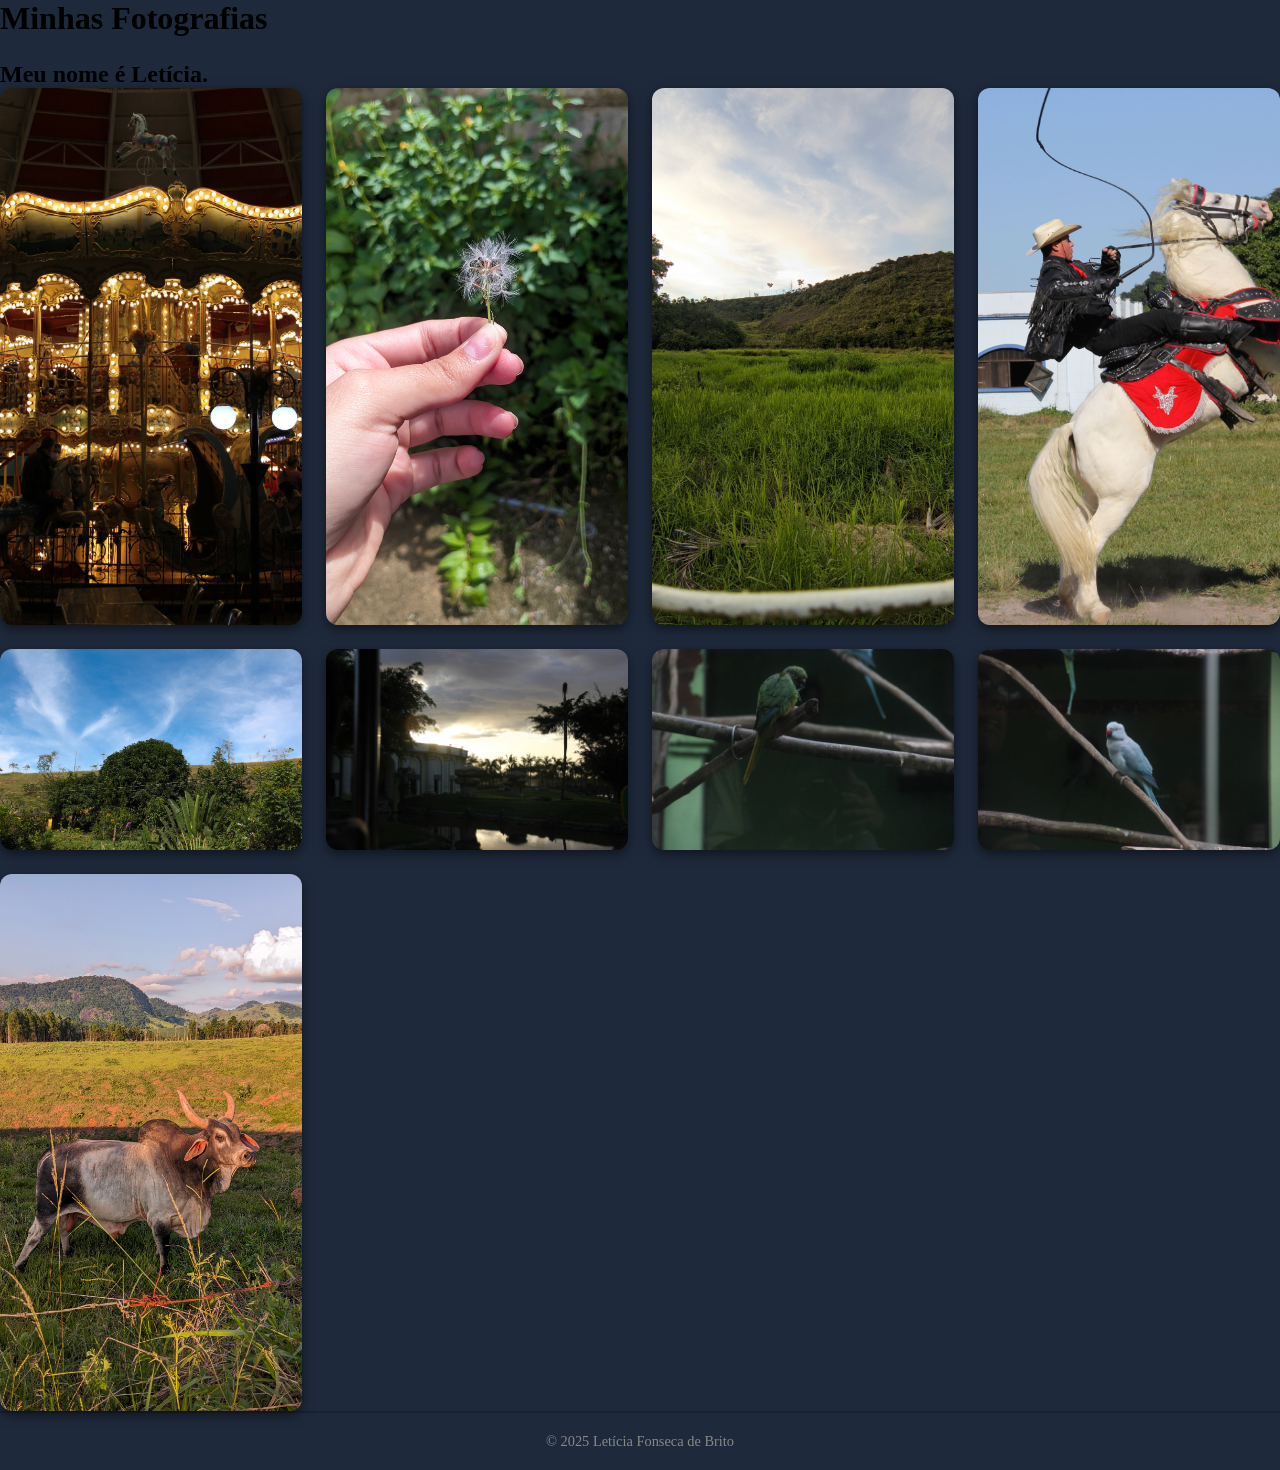
<file: index.html>
<!DOCTYPE html>
<html lang="pt-br">
<head>
    <meta charset="UTF-8">
    <meta name="viewport" content="width=device-width, initial-scale=1.0">
    <link rel="stylesheet" href="style.css">
    <title>Photos</title>
</head>
<body>
    
    <h1>Minhas Fotografias</h1>
    <h2>Meu nome é Letícia.</h2>
  
    <div class="galeria-grid">
        <div class="card">
            <img src="fotos/carrossel.JPG" alt="Foto 1">
            <div class="legenda">Carrossel</div>
        </div>

        <div class="card">
            <img src="fotos/dente de leão.jpg" alt="Foto 2">
            <div class="legenda">Dente de Leão</div>
        </div>

        <div class="card">
            <img src="fotos/paisagem.jpg" alt="Foto 3">
            <div class="legenda">Paisagem</div>
        </div>

        <div class="card">
            <img src="fotos/Cavalo.JPG" alt="Foto 3">
            <div class="legenda">Cavalo do Beto Carrero</div>
        </div>

        <div class="card">
            <img src="fotos/flor.jpg" alt="Foto 3">
            <div class="legenda">Céu Azul</div>
        </div>

        <div class="card">
            <img src="fotos/por do sol.JPG" alt="Foto 3">
            <div class="legenda">Por do Sol</div>
        </div>

        <div class="card">
            <img src="fotos/passarinho verde.JPG" alt="Foto 3">
            <div class="legenda">Tiriba</div>
        </div>

        <div class="card">
            <img src="fotos/passarinho azul.JPG" alt="Foto 3">
            <div class="legenda">Periquito-de-colar indiano azul</div>
        </div>

        <div class="card">
            <img src="fotos/boi.jpg" alt="Foto 3">
            <div class="legenda">Boi</div>
        </div>
        
    </div>

    <footer>
        <p>&copy; 2025 Letícia Fonseca de Brito</p>
    </footer>

</body>
</html>
</file>
<file: style.css>
@import url('https://fonts.googleapis.com/css2?family=Quicksand:wght@300..700&display=swap');

* {
  margin: 0;
  padding: 0;
  box-sizing: border-box;
}

body {
    background-color: #1e293b;
}

nav a {
  text-decoration: none;
  color: #aaa;
  font-weight: bold;
  position: relative;
}

nav a::after {
  content: "";
  position: absolute;
  width: 0%;
  height: 2px;
  background: #7a7a7a;
  left: 0;
  bottom: -2px;
  transition: width 0.3s ease;
}

nav a:hover::after {
  width: 100%;
}

nav a:hover {
  color: #fff;
}


h1 {
  margin-bottom: 1.5rem;
  font-size: 2rem;
}

.galeria-grid {
  display: grid;
  grid-template-columns: repeat(auto-fit, minmax(250px, 1fr));
  gap: 1.5rem;
}

/* Card da foto */
.card {
  position: relative;
  overflow: hidden;
  border-radius: 12px;
  box-shadow: 0 4px 12px rgba(0,0,0,0.5);
  cursor: pointer;
  transition: transform 0.3s ease;
}

.card:hover {
  transform: scale(1.03);
}

.card img {
  width: 100%;
  height: 100%;
  object-fit: cover;
  display: block;
  transition: 0.3s ease;
}

/* Legenda sobre a foto */
.legenda {
  position: absolute;
  bottom: 0;
  left: 0;
  width: 100%;
  background: rgba(0,0,0,0.6);
  color: white;
  padding: 0.7rem;
  font-size: 0.95rem;
  text-align: center;
  opacity: 0;
  transition: opacity 0.3s ease;
}

.card:hover .legenda {
  opacity: 1;
}

footer {
  text-align: center;
  padding: 20px 0;
  border-top: 2px solid #00000033;
  font-size: 0.9rem;
  color: #888;
}
</file>
